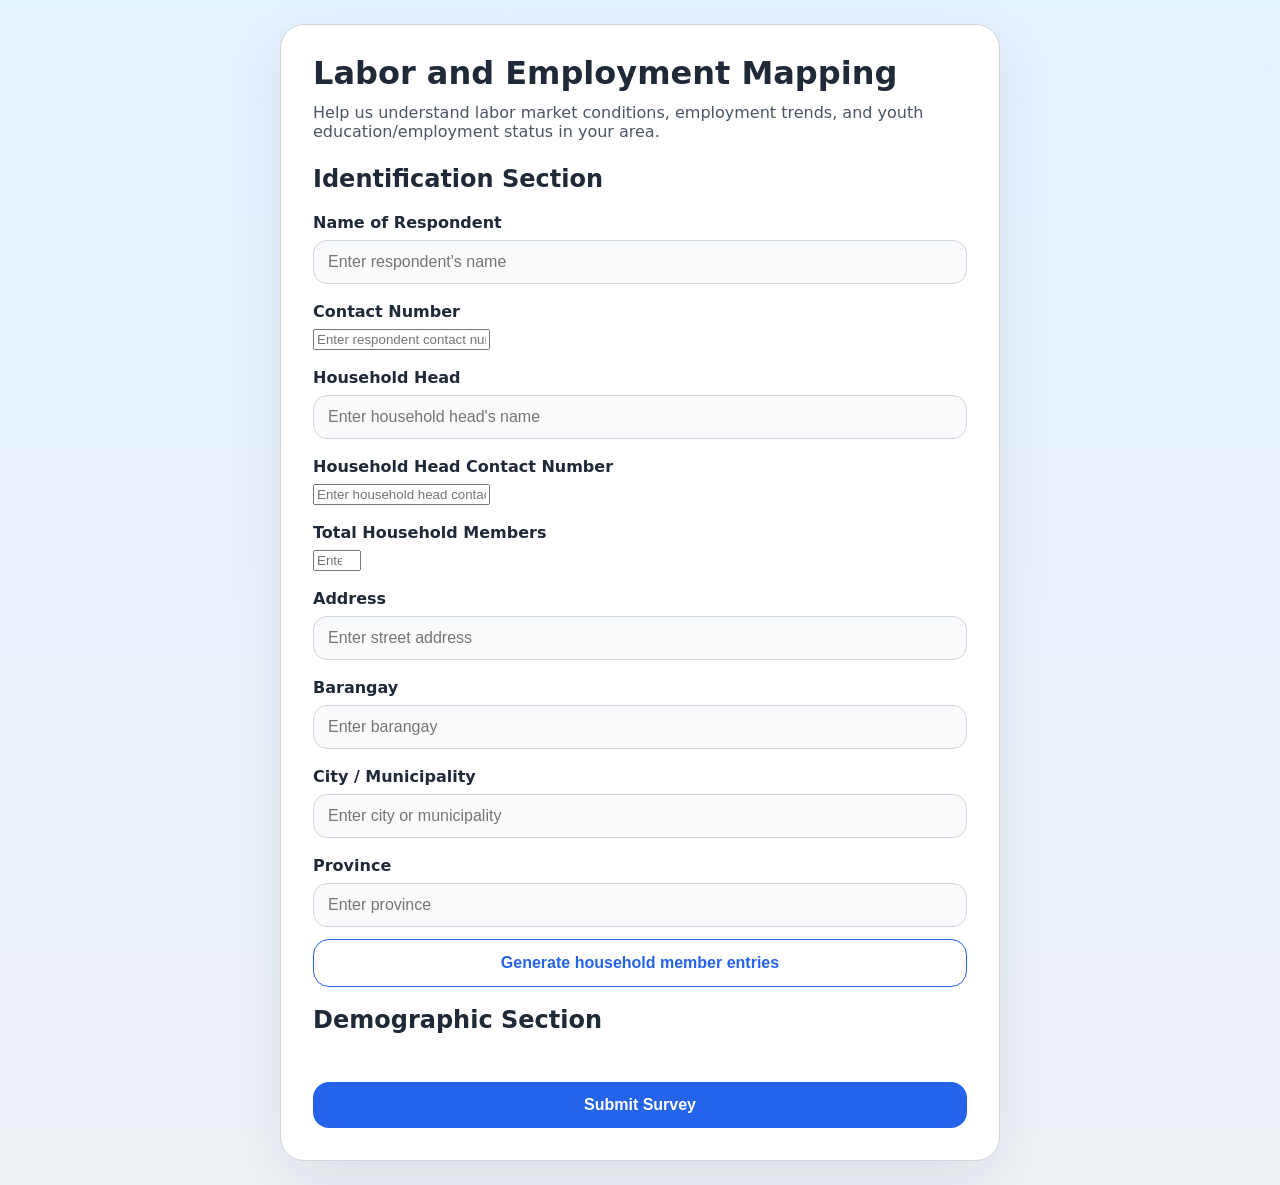
<file: cuds/index.html>
<!DOCTYPE html>
<html lang="en">
<head>
  <meta charset="UTF-8" />
  <meta name="viewport" content="width=device-width, initial-scale=1.0, viewport-fit=cover" />
  <meta name="theme-color" content="#2563eb" />
  <meta name="apple-mobile-web-app-capable" content="yes" />
  <meta name="apple-mobile-web-app-status-bar-style" content="black-translucent" />
  <title>Labor and Employment Mapping</title>
  <link rel="manifest" href="manifest.json" />
  <link rel="icon" href="icon.svg" type="image/svg+xml" />
  <link rel="apple-touch-icon" href="icon.svg" />
  <link rel="stylesheet" href="styles.css" />
</head>
<body>
  <main class="page-shell">
    <section class="survey-card">
      <header>
        <h1>Labor and Employment Mapping</h1>
        <p>Help us understand labor market conditions, employment trends, and youth education/employment status in your area.</p>
      </header>
      <form id="survey-form">
        <!-- Bot Protection Honeypot -->
        <input type="text" id="honeypot" name="honeypot" style="display:none;">

        <h2>Identification Section</h2>

        <label for="respondent">Name of Respondent</label>
        <input type="text" id="respondent" name="respondent" placeholder="Enter respondent's name" required />

        <label for="contact-number">Contact Number</label>
        <input type="tel" id="contact-number" name="contactNumber" placeholder="Enter respondent contact number" required />

        <label for="household-head">Household Head</label>
        <input type="text" id="household-head" name="householdHead" placeholder="Enter household head's name" required />

        <label for="household-head-contact">Household Head Contact Number</label>
        <input type="tel" id="household-head-contact" name="householdHeadContact" placeholder="Enter household head contact number" required />

        <label for="household-members">Total Household Members</label>
        <input type="number" id="household-members" name="householdMembers" min="1" max="20" placeholder="Enter total household members" required />

        <label for="address">Address</label>
        <input type="text" id="address" name="address" placeholder="Enter street address" required />

        <label for="barangay">Barangay</label>
        <input type="text" id="barangay" name="barangay" placeholder="Enter barangay" required />

        <label for="city">City / Municipality</label>
        <input type="text" id="city" name="city" placeholder="Enter city or municipality" required />

        <label for="province">Province</label>
        <input type="text" id="province" name="province" placeholder="Enter province" required />

        <button type="button" id="generate-members" class="secondary-button">Generate household member entries</button>

        <h2>Demographic Section</h2>

        <div id="members-container" class="members-container"></div>

        <button type="submit">Submit Survey</button>
      </form>

      <section id="result" class="result-panel hidden" aria-live="polite"></section>
    </section>
  </main>
  <script src="script.js"></script>
  <script>
    if ('serviceWorker' in navigator) {
      navigator.serviceWorker.register('sw.js').catch((error) => {
        console.warn('Service worker registration failed:', error);
      });
    }
  </script>
</body>
</html>
</file>
<file: cuds/styles.css>
:root {
  color-scheme: light;
  font-family: Inter, system-ui, -apple-system, BlinkMacSystemFont, "Segoe UI", sans-serif;
  background: #eef2f7;
  color: #1f2937;
}

* {
  box-sizing: border-box;
}

body {
  margin: 0;
  min-height: 100vh;
  display: flex;
  align-items: center;
  justify-content: center;
  padding: 24px;
  background: linear-gradient(180deg, #e5f2ff 0%, #eef2f7 100%);
}

.page-shell {
  width: 100%;
  max-width: 720px;
}

.survey-card {
  background: #ffffff;
  border-radius: 24px;
  border: 1px solid #d1d5db;
  box-shadow: 0 18px 60px rgba(15, 23, 42, 0.08);
  padding: 32px;
}

.survey-card header h1 {
  margin: 0 0 12px;
  font-size: clamp(2rem, 2.5vw, 2.75rem);
  line-height: 1.05;
}

.survey-card header p {
  margin: 0 0 24px;
  color: #4b5563;
  font-size: 1rem;
}

label {
  display: block;
  margin: 18px 0 8px;
  font-weight: 600;
}

input[type="text"],
select,
textarea {
  width: 100%;
  padding: 12px 14px;
  border: 1px solid #d1d5db;
  border-radius: 14px;
  background: #f9fafb;
  font-size: 1rem;
  color: #111827;
}

textarea {
  resize: vertical;
}

fieldset {
  border: none;
  margin: 20px 0 0;
  padding: 0;
}

.members-container {
  margin-top: 20px;
}

.member-fieldset {
  border: 1px solid #d1d5db;
  border-radius: 18px;
  padding: 20px;
  margin-bottom: 20px;
  background: #f9fafb;
}

.member-fieldset legend {
  font-size: 1.05rem;
  font-weight: 700;
  margin-bottom: 12px;
}

.field-grid {
  display: grid;
  grid-template-columns: repeat(auto-fit, minmax(220px, 1fr));
  gap: 14px;
}

.field-grid label {
  display: flex;
  flex-direction: column;
  gap: 8px;
  font-weight: 500;
}

.member-age {
  background: #f3f4f6;
}

.secondary-button {
  width: 100%;
  margin-top: 12px;
  border: 1px solid #2563eb;
  background: #ffffff;
  color: #2563eb;
  font-weight: 700;
}

.secondary-button:hover,
.secondary-button:focus-visible {
  background: #eff6ff;
}

.member-summary {
  margin-top: 18px;
  padding: 20px;
  border-radius: 18px;
  background: #ffffff;
  border: 1px solid #d1d5db;
}

.member-summary h3 {
  margin-top: 0;
}

.enrollment-group {
  display: grid;
  grid-template-columns: repeat(auto-fit, minmax(220px, 1fr));
  gap: 14px;
  margin-top: 14px;
}

legend {
  font-weight: 600;
  margin-bottom: 10px;
}

fieldset label {
  display: inline-flex;
  align-items: center;
  gap: 0.5rem;
  margin-right: 18px;
  font-weight: 500;
}

button {
  margin-top: 28px;
  width: 100%;
  border: none;
  border-radius: 16px;
  padding: 14px 20px;
  background: #2563eb;
  color: #ffffff;
  font-size: 1rem;
  font-weight: 700;
  cursor: pointer;
}

button:hover,
button:focus-visible {
  background: #1d4ed8;
}

.result-panel {
  margin-top: 28px;
  padding: 22px;
  border-radius: 18px;
  background: #f8fafc;
  border: 1px solid #cbd5e1;
}

.hidden {
  display: none;
}

/* Mobile Optimizations */

@media (max-width: 640px) {
  body {
    padding: 16px;
    background: linear-gradient(180deg, #e5f2ff 0%, #eef2f7 100%);
  }

  .survey-card {
    padding: 20px;
    border-radius: 16px;
  }

  .survey-card header h1 {
    font-size: 1.75rem;
  }

  .survey-card header p {
    font-size: 0.95rem;
  }

  .field-grid {
    grid-template-columns: 1fr;
    gap: 12px;
  }

  button {
    padding: 16px 20px;
    font-size: 1rem;
  }

  input[type="text"],
  input[type="tel"],
  input[type="date"],
  input[type="number"],
  select,
  textarea {
    padding: 14px 12px;
    font-size: 16px; /* Prevents zoom on iOS */
    border-radius: 12px;
  }

  label {
    font-size: 0.95rem;
    margin: 16px 0 6px;
  }

  .member-fieldset {
    padding: 16px;
    margin-bottom: 16px;
  }

  .member-fieldset legend {
    font-size: 1rem;
  }

  .result-panel {
    padding: 18px;
    border-radius: 16px;
  }

  .member-summary {
    padding: 16px;
    margin-top: 14px;
  }
}

/* iOS Specific */
@supports (-webkit-touch-callout: none) {
  body {
    padding-bottom: max(24px, env(safe-area-inset-bottom));
    padding-left: max(24px, env(safe-area-inset-left));
    padding-right: max(24px, env(safe-area-inset-right));
    padding-top: max(24px, env(safe-area-inset-top));
  }

  .survey-card {
    padding: max(24px, env(safe-area-inset-top));
  }

  input[type="text"],
  input[type="tel"],
  input[type="date"],
  input[type="number"],
  select,
  textarea {
    font-size: 16px;
    border-radius: 12px;
  }
}

/* Tablet Optimizations */
@media (min-width: 641px) and (max-width: 1024px) {
  .field-grid {
    grid-template-columns: repeat(auto-fit, minmax(250px, 1fr));
  }

  .survey-card {
    padding: 28px;
  }
}

/* Accessibility Improvements */
@media (prefers-reduced-motion: reduce) {
  * {
    animation-duration: 0.01ms !important;
    animation-iteration-count: 1 !important;
    transition-duration: 0.01ms !important;
  }
}

/* Dark mode support */
@media (prefers-color-scheme: dark) {
  :root {
    background: #1a1a2e;
    color: #e5e7eb;
  }

  body {
    background: linear-gradient(180deg, #0f172a 0%, #1a1a2e 100%);
  }

  .survey-card {
    background: #1f2937;
    border-color: #374151;
    box-shadow: 0 18px 60px rgba(0, 0, 0, 0.3);
  }

  input[type="text"],
  input[type="tel"],
  input[type="date"],
  input[type="number"],
  select,
  textarea {
    background: #111827;
    border-color: #374151;
    color: #e5e7eb;
  }

  .member-fieldset {
    background: #111827;
    border-color: #374151;
  }

  .member-summary {
    background: #1f2937;
    border-color: #374151;
  }

  .result-panel {
    background: #1f2937;
    border-color: #374151;
  }

  .secondary-button {
    background: #1f2937;
    border-color: #3b82f6;
    color: #3b82f6;
  }

  .secondary-button:hover,
  .secondary-button:focus-visible {
    background: #374151;
  }
}
</file>
